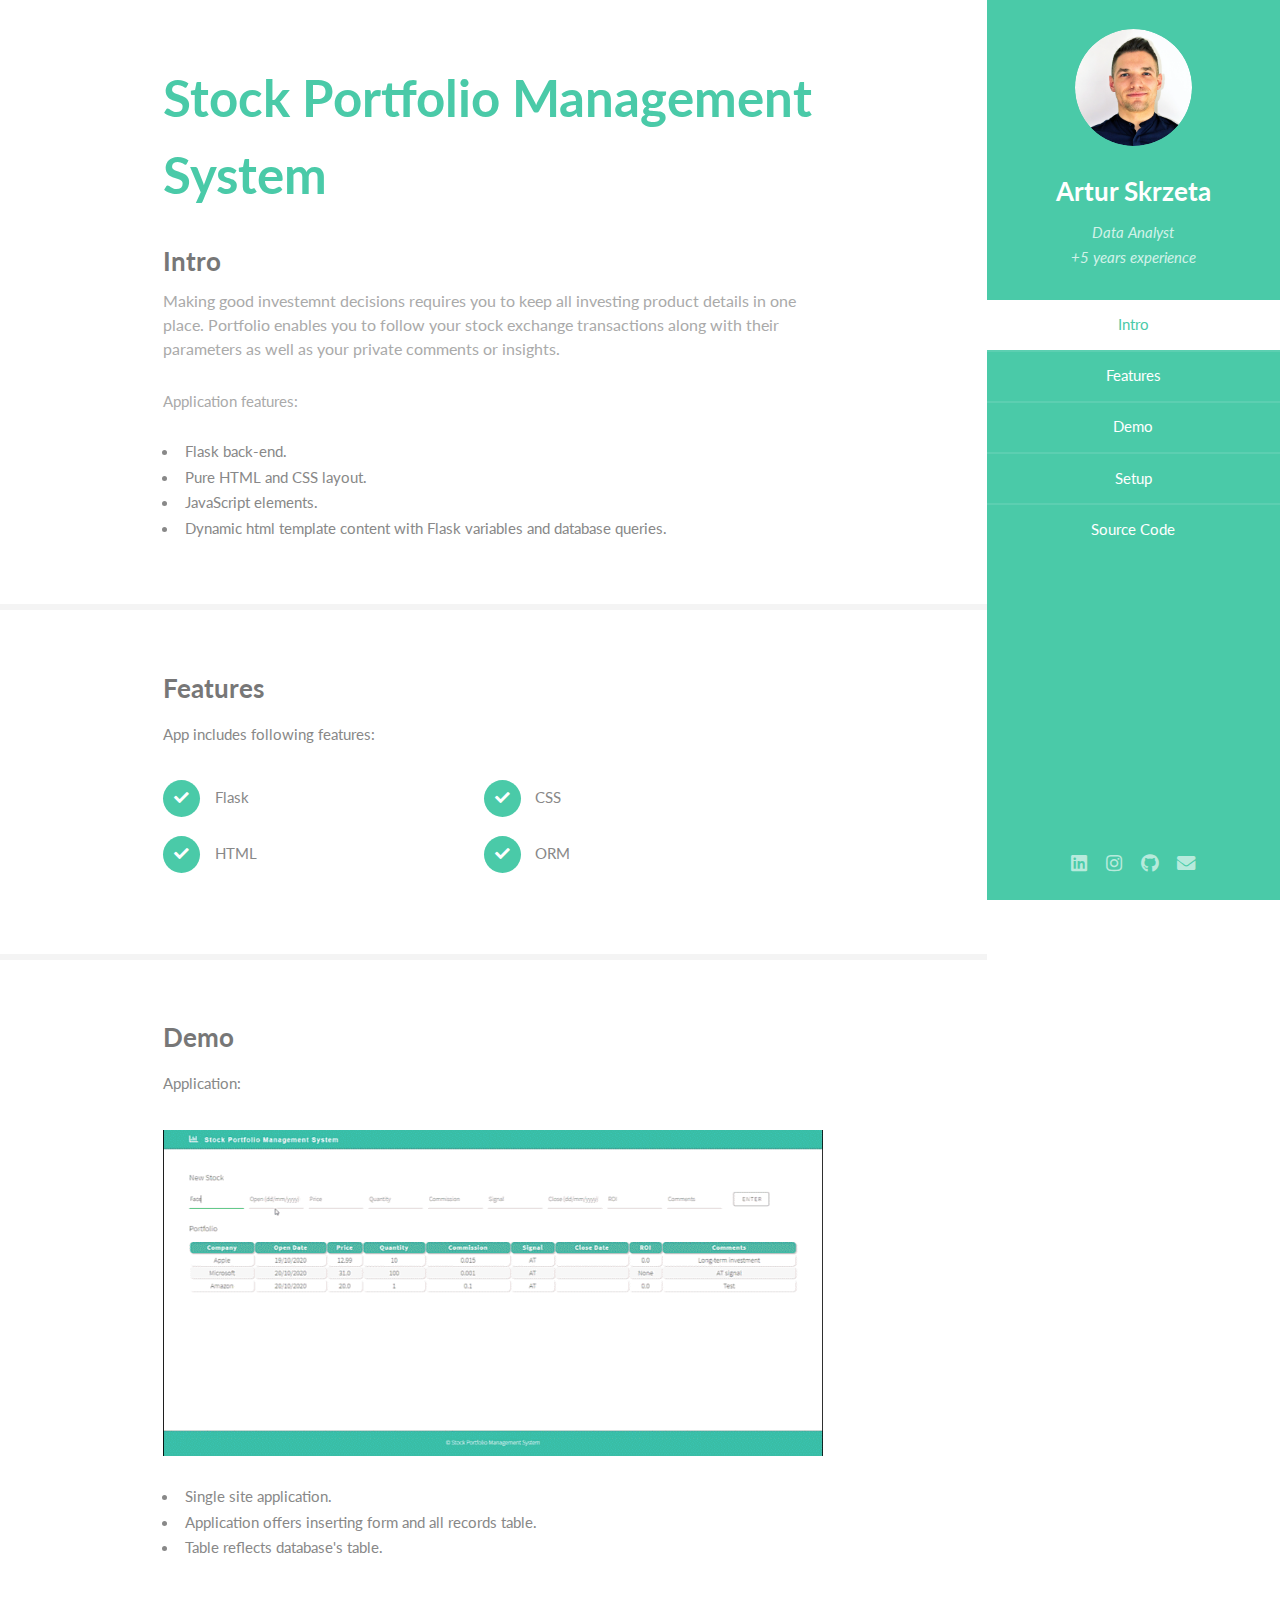
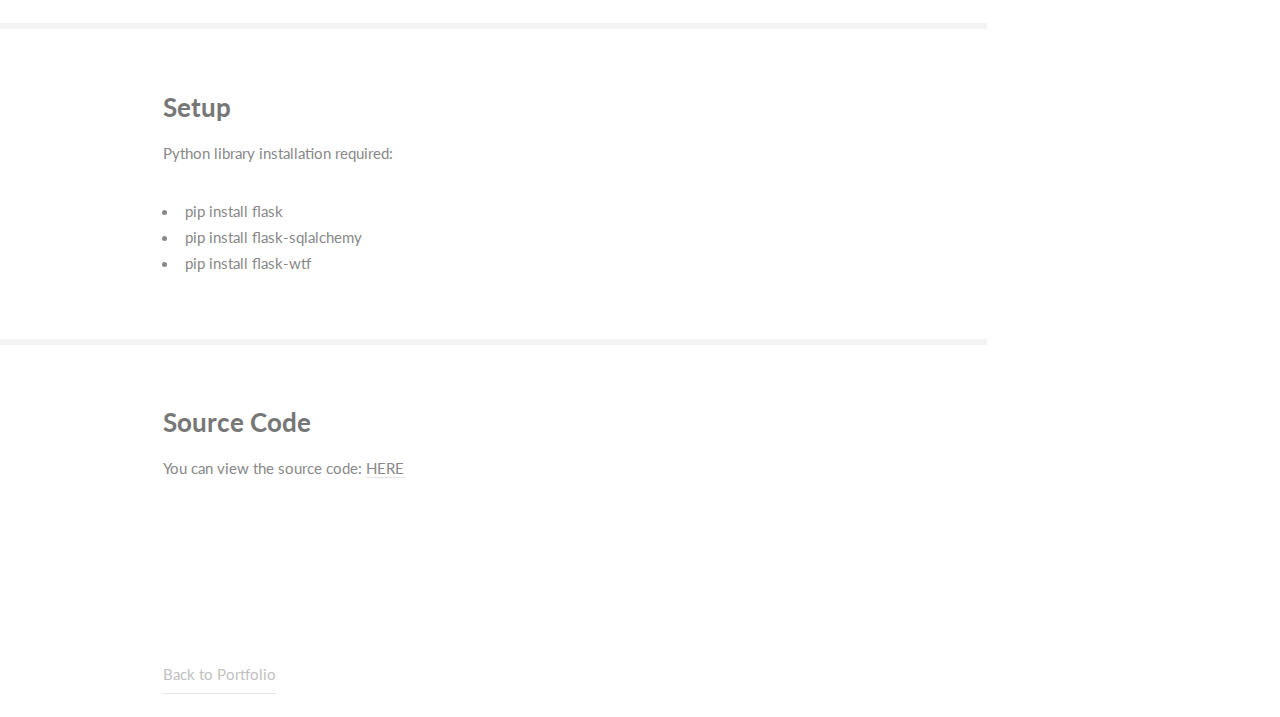
<file: index.html>
<!DOCTYPE HTML>

<html>
	<head>
		<title>Portfolio Artur Skrzeta</title>
		<meta charset="utf-8" />
		<meta name="viewport" content="width=device-width, initial-scale=1, user-scalable=no" />
		<link rel="stylesheet" href="assets/css/main.css" />
	</head>
	<body class="is-preload">

		<!-- Header -->
			<section id="header">
				<header>
					<span class="image avatar"><a href="https://arturskrzeta.github.io/"><img src="images/avatar.png" alt="" style="margin-bottom:0px;"/></a></span>
					<h1 id="logo"><a href="https://arturskrzeta.github.io/">Artur Skrzeta</a></h1>
					<p>Data Analyst<br />
					+5 years experience</p>
				</header>
				<nav id="nav">
					<ul>
						<li><a href="#one" class="active">Intro</a></li>
						<li><a href="#two">Features</a></li>
						<li><a href="#three">Demo</a></li>
						<li><a href="#four">Setup</a></li>
						<li><a href="#five">Source Code</a></li>
					</ul>
				</nav>
				<footer>
					<ul class="icons">
						<li><a href="https://www.linkedin.com/in/artur-skrz%C4%99ta-010b23187/" class="icon brands fa-linkedin"><span class="label">LinkedIn</span></a></li>
						<li><a href="https://www.instagram.com/arturskrrr/" class="icon brands fa-instagram"><span class="label">Instagram</span></a></li>
						<li><a href="https://github.com/ArturSkrzeta" class="icon brands fa-github"><span class="label">Github</span></a></li>
						<li><a href="mailto: arturskrzeta@gmail.com" class="icon solid fa-envelope"><span class="label">Email</span></a></li
					</ul>
				</footer>
			</section>

		<!-- Wrapper -->
			<div id="wrapper">

				<!-- Main -->
					<div id="main">

						<!-- One -->
							<section id="one">
								<div class="container">
									<header class="major">
										<h2>Stock Portfolio Management System</h2>
										<h3>Intro</h3>
										<p>Making good investemnt decisions requires you to keep all investing product details in one place.
											Portfolio enables you to follow your stock exchange transactions along with their parameters as well as your private comments or insights.</p>
										<p>Application features:</p>
										<ul>
											<li>Flask back-end.</li>
											<li>Pure HTML and CSS layout.</li>
											<li>JavaScript elements.</li>
											<li>Dynamic html template content with Flask variables and database queries.</li>
										<ul>
									</header>
								</div>
							</section>

						<!-- Two -->
							<section id="two">
								<div class="container">
									<h3>Features</h3>
									<p>App includes following features:</p>
									<ul class="feature-icons">
										<li class="icon solid fa-check">Flask</li>
										<li class="icon solid fa-check">CSS</li>
										<li class="icon solid fa-check">HTML</li>
										<li class="icon solid fa-check">ORM</li>
									</ul>
								</div>
							</section>

						<!-- Three -->
							<section id="three">
								<div class="container">
									<h3>Demo</h3>
									<p>Application:</p>
									<img src="images/stock.gif" width="780">
									<ul>
										<li>Single site application.</li>
										<li>Application offers inserting form and all records table.</li>
										<li>Table reflects database's table.</li>
									</ul>
								</div>
							</section>

						<!-- Four -->
							<section id="four">
								<div class="container">
									<h3>Setup</h3>
									<p>Python library installation required:</p>
									<ul>
										<li>pip install flask</li>
										<li>pip install flask-sqlalchemy</li>
										<li>pip install flask-wtf</li>
									</ul>
								</div>
							</section>

						<!-- Five -->
							<section id="five">
								<div class="container">
									<h3>Source Code</h3>
									<p>You can view the source code: <a href="https://github.com/ArturSkrzeta/Stock-Portfolio-Management-System-with-Flask/tree/main/project">HERE</a></p>
									<p>&nbsp</p>
								</div>
							</section>

					</div>

				<!-- Footer -->
					<section id="footer">
						<div class="container">
							<a href="https://arturskrzeta.github.io/" style="padding-bottom:10px;">Back to Portfolio</a>
						</div>
					</section>

			</div>

		<!-- Scripts -->
			<script src="assets/js/jquery.min.js"></script>
			<script src="assets/js/jquery.scrollex.min.js"></script>
			<script src="assets/js/jquery.scrolly.min.js"></script>
			<script src="assets/js/browser.min.js"></script>
			<script src="assets/js/breakpoints.min.js"></script>
			<script src="assets/js/util.js"></script>
			<script src="assets/js/main.js"></script>

	</body>
</html>
</file>
<file: assets/css/main.css>
@import url("fontawesome-all.min.css");
@import url("https://fonts.googleapis.com/css?family=Lato:400,400italic,700,700italic|Source+Code+Pro:400");

/*
	Read Only by HTML5 UP
	html5up.net | @ajlkn
	Free for personal and commercial use under the CCA 3.0 license (html5up.net/license)
*/

html, body, div, span, applet, object,
iframe, h1, h2, h3, h4, h5, h6, p, blockquote,
pre, a, abbr, acronym, address, big, cite,
code, del, dfn, em, img, ins, kbd, q, s, samp,
small, strike, strong, sub, sup, tt, var, b,
u, i, center, dl, dt, dd, ol, ul, li, fieldset,
form, label, legend, table, caption, tbody,
tfoot, thead, tr, th, td, article, aside,
canvas, details, embed, figure, figcaption,
footer, header, hgroup, menu, nav, output, ruby,
section, summary, time, mark, audio, video {
	margin: 0;
	padding: 0;
	border: 0;
	font-size: 100%;
	font: inherit;
	vertical-align: baseline;}

article, aside, details, figcaption, figure,
footer, header, hgroup, menu, nav, section {
	display: block;}

body {
	line-height: 1;
}

ol, ul {
	list-style: none;
}

blockquote, q {
	quotes: none;
}

	blockquote:before, blockquote:after, q:before, q:after {
		content: '';
		content: none;
	}

table {
	border-collapse: collapse;
	border-spacing: 0;
}

body {
	-webkit-text-size-adjust: none;
}

mark {
	background-color: transparent;
	color: inherit;
}

input::-moz-focus-inner {
	border: 0;
	padding: 0;
}

input, select, textarea {
	-moz-appearance: none;
	-webkit-appearance: none;
	-ms-appearance: none;
	appearance: none;
}

img {
	margin-bottom:20px;
	max-width: 100%;
}

/* Basic */

	html {
		box-sizing: border-box;
	}

	*, *:before, *:after {
		box-sizing: inherit;
	}

	body {
		background: #fff;
	}

		body.is-preload *, body.is-preload *:before, body.is-preload *:after {
			-moz-animation: none !important;
			-webkit-animation: none !important;
			-ms-animation: none !important;
			animation: none !important;
			-moz-transition: none !important;
			-webkit-transition: none !important;
			-ms-transition: none !important;
			transition: none !important;
		}

	body, input, select, textarea {
		color: #888;
		font-family: "Lato", sans-serif;
		font-size: 16pt;
		font-weight: 400;
		line-height: 1.75em;
	}

	a {
		-moz-transition: color 0.2s ease-in-out, border-color 0.2s ease-in-out;
		-webkit-transition: color 0.2s ease-in-out, border-color 0.2s ease-in-out;
		-ms-transition: color 0.2s ease-in-out, border-color 0.2s ease-in-out;
		transition: color 0.2s ease-in-out, border-color 0.2s ease-in-out;
		border-bottom: solid 1px #e4e4e4;
		color: inherit;
		text-decoration: none;
	}

		a:hover {
			border-bottom-color: transparent;
			color: #4acaa8 !important;
		}

	strong, b {
		color: #777;
		font-weight: 700;
	}

	em, i {
		font-style: italic;
	}

	p {
		margin: 0 0 2.25em 0;
	}

	h1, h2, h3, h4, h5, h6 {
		color: #777;
		font-weight: 700;
		line-height: 1em;
		margin: 0 0 0.5625em 0;
	}

		h1 a, h2 a, h3 a, h4 a, h5 a, h6 a {
			border: 0;
			color: inherit;
			text-decoration: none;
		}

	h2 {
		font-size: 2em;
		line-height: 1.5em;
	}

	h3 {
		font-size: 1.75em;
		line-height: 1.5em;
	}

	h4 {
		font-size: 1.25em;
		line-height: 1.5em;
	}

	h5 {
		font-size: 0.9em;
		line-height: 1.5em;
	}

	h6 {
		font-size: 0.7em;
		line-height: 1.5em;
	}

	sub {
		font-size: 0.8em;
		position: relative;
		top: 0.5em;
	}

	sup {
		font-size: 0.8em;
		position: relative;
		top: -0.5em;
	}

	hr {
		border: 0;
		border-bottom: solid 2px #f4f4f4;
		margin: 2.25em 0;
	}

		hr.major {
			margin: 3.375em 0;
		}

	blockquote {
		border-left: solid 8px #e4e4e4;
		font-style: italic;
		margin: 0 0 2.25em 0;
		padding: 0.5em 0 0.5em 2em;
	}

	code {
		background: #628388;
		border-radius: 5px;
		color: #fff;
		font-family: "Source Code Pro", monospace;
		font-size: 0.9em;
		margin: 0 0.25em;
		padding: 0.25em 0.65em;
	}

	pre {
		font-family: "Source Code Pro", monospace;
		font-size: 0.7em;
		line-height: 1.6em;
		color: white;
		margin: 1em 0 0.5em 0;
		padding: 0.5em 0 0.5em 1em;
		background: #223639;
		border-radius: 5px;
	}

		pre code {
			-webkit-overflow-scrolling: touch;
			display: inline-block;
			overflow-x: auto;
			border-radius: 0;
			line-height: 0.5em;
		}

	.align-left {
		text-align: left;
	}

	.align-center {
		text-align: center;
	}

	.align-right {
		text-align: right;
	}

/* Row */

	.row {
		display: flex;
		flex-wrap: wrap;
		box-sizing: border-box;
		align-items: stretch;
	}

		.row > * {
			box-sizing: border-box;
		}

		.row.gtr-uniform > * > :last-child {
			margin-bottom: 0;
		}

		.row.aln-left {
			justify-content: flex-start;
		}

		.row.aln-center {
			justify-content: center;
		}

		.row.aln-right {
			justify-content: flex-end;
		}

		.row.aln-top {
			align-items: flex-start;
		}

		.row.aln-middle {
			align-items: center;
		}

		.row.aln-bottom {
			align-items: flex-end;
		}

		.row > .imp {
			order: -1;
		}

		.row > .col-1 {
			width: 8.33333%;
		}

		.row > .off-1 {
			margin-left: 8.33333%;
		}

		.row > .col-2 {
			width: 16.66667%;
		}

		.row > .off-2 {
			margin-left: 16.66667%;
		}

		.row > .col-3 {
			width: 25%;
		}

		.row > .off-3 {
			margin-left: 25%;
		}

		.row > .col-4 {
			width: 33.33333%;
		}

		.row > .off-4 {
			margin-left: 33.33333%;
		}

		.row > .col-5 {
			width: 41.66667%;
		}

		.row > .off-5 {
			margin-left: 41.66667%;
		}

		.row > .col-6 {
			width: 50%;
		}

		.row > .off-6 {
			margin-left: 50%;
		}

		.row > .col-7 {
			width: 58.33333%;
		}

		.row > .off-7 {
			margin-left: 58.33333%;
		}

		.row > .col-8 {
			width: 66.66667%;
		}

		.row > .off-8 {
			margin-left: 66.66667%;
		}

		.row > .col-9 {
			width: 75%;
		}

		.row > .off-9 {
			margin-left: 75%;
		}

		.row > .col-10 {
			width: 83.33333%;
		}

		.row > .off-10 {
			margin-left: 83.33333%;
		}

		.row > .col-11 {
			width: 91.66667%;
		}

		.row > .off-11 {
			margin-left: 91.66667%;
		}

		.row > .col-12 {
			width: 100%;
		}

		.row > .off-12 {
			margin-left: 100%;
		}

		.row.gtr-0 {
			margin-top: 0;
			margin-left: 0em;
		}

			.row.gtr-0 > * {
				padding: 0 0 0 0em;
			}

			.row.gtr-0.gtr-uniform {
				margin-top: 0em;
			}

				.row.gtr-0.gtr-uniform > * {
					padding-top: 0em;
				}

		.row.gtr-25 {
			margin-top: 0;
			margin-left: -0.5em;
		}

			.row.gtr-25 > * {
				padding: 0 0 0 0.5em;
			}

			.row.gtr-25.gtr-uniform {
				margin-top: -0.5em;
			}

				.row.gtr-25.gtr-uniform > * {
					padding-top: 0.5em;
				}

		.row.gtr-50 {
			margin-top: 0;
			margin-left: -1em;
		}

			.row.gtr-50 > * {
				padding: 0 0 0 1em;
			}

			.row.gtr-50.gtr-uniform {
				margin-top: -1em;
			}

				.row.gtr-50.gtr-uniform > * {
					padding-top: 1em;
				}

		.row {
			margin-top: 0;
			margin-left: -2em;
		}

			.row > * {
				padding: 0 0 0 2em;
			}

			.row.gtr-uniform {
				margin-top: -2em;
			}

				.row.gtr-uniform > * {
					padding-top: 2em;
				}

		.row.gtr-150 {
			margin-top: 0;
			margin-left: -3em;
		}

			.row.gtr-150 > * {
				padding: 0 0 0 3em;
			}

			.row.gtr-150.gtr-uniform {
				margin-top: -3em;
			}

				.row.gtr-150.gtr-uniform > * {
					padding-top: 3em;
				}

		.row.gtr-200 {
			margin-top: 0;
			margin-left: -4em;
		}

			.row.gtr-200 > * {
				padding: 0 0 0 4em;
			}

			.row.gtr-200.gtr-uniform {
				margin-top: -4em;
			}

				.row.gtr-200.gtr-uniform > * {
					padding-top: 4em;
				}

		@media screen and (max-width: 1680px) {

			.row {
				display: flex;
				flex-wrap: wrap;
				box-sizing: border-box;
				align-items: stretch;
			}

				.row > * {
					box-sizing: border-box;
				}

				.row.gtr-uniform > * > :last-child {
					margin-bottom: 0;
				}

				.row.aln-left {
					justify-content: flex-start;
				}

				.row.aln-center {
					justify-content: center;
				}

				.row.aln-right {
					justify-content: flex-end;
				}

				.row.aln-top {
					align-items: flex-start;
				}

				.row.aln-middle {
					align-items: center;
				}

				.row.aln-bottom {
					align-items: flex-end;
				}

				.row > .imp-xlarge {
					order: -1;
				}

				.row > .col-1-xlarge {
					width: 8.33333%;
				}

				.row > .off-1-xlarge {
					margin-left: 8.33333%;
				}

				.row > .col-2-xlarge {
					width: 16.66667%;
				}

				.row > .off-2-xlarge {
					margin-left: 16.66667%;
				}

				.row > .col-3-xlarge {
					width: 25%;
				}

				.row > .off-3-xlarge {
					margin-left: 25%;
				}

				.row > .col-4-xlarge {
					width: 33.33333%;
				}

				.row > .off-4-xlarge {
					margin-left: 33.33333%;
				}

				.row > .col-5-xlarge {
					width: 41.66667%;
				}

				.row > .off-5-xlarge {
					margin-left: 41.66667%;
				}

				.row > .col-6-xlarge {
					width: 50%;
				}

				.row > .off-6-xlarge {
					margin-left: 50%;
				}

				.row > .col-7-xlarge {
					width: 58.33333%;
				}

				.row > .off-7-xlarge {
					margin-left: 58.33333%;
				}

				.row > .col-8-xlarge {
					width: 66.66667%;
				}

				.row > .off-8-xlarge {
					margin-left: 66.66667%;
				}

				.row > .col-9-xlarge {
					width: 75%;
				}

				.row > .off-9-xlarge {
					margin-left: 75%;
				}

				.row > .col-10-xlarge {
					width: 83.33333%;
				}

				.row > .off-10-xlarge {
					margin-left: 83.33333%;
				}

				.row > .col-11-xlarge {
					width: 91.66667%;
				}

				.row > .off-11-xlarge {
					margin-left: 91.66667%;
				}

				.row > .col-12-xlarge {
					width: 100%;
				}

				.row > .off-12-xlarge {
					margin-left: 100%;
				}

				.row.gtr-0 {
					margin-top: 0;
					margin-left: 0em;
				}

					.row.gtr-0 > * {
						padding: 0 0 0 0em;
					}

					.row.gtr-0.gtr-uniform {
						margin-top: 0em;
					}

						.row.gtr-0.gtr-uniform > * {
							padding-top: 0em;
						}

				.row.gtr-25 {
					margin-top: 0;
					margin-left: -0.5em;
				}

					.row.gtr-25 > * {
						padding: 0 0 0 0.5em;
					}

					.row.gtr-25.gtr-uniform {
						margin-top: -0.5em;
					}

						.row.gtr-25.gtr-uniform > * {
							padding-top: 0.5em;
						}

				.row.gtr-50 {
					margin-top: 0;
					margin-left: -1em;
				}

					.row.gtr-50 > * {
						padding: 0 0 0 1em;
					}

					.row.gtr-50.gtr-uniform {
						margin-top: -1em;
					}

						.row.gtr-50.gtr-uniform > * {
							padding-top: 1em;
						}

				.row {
					margin-top: 0;
					margin-left: -2em;
				}

					.row > * {
						padding: 0 0 0 2em;
					}

					.row.gtr-uniform {
						margin-top: -2em;
					}

						.row.gtr-uniform > * {
							padding-top: 2em;
						}

				.row.gtr-150 {
					margin-top: 0;
					margin-left: -3em;
				}

					.row.gtr-150 > * {
						padding: 0 0 0 3em;
					}

					.row.gtr-150.gtr-uniform {
						margin-top: -3em;
					}

						.row.gtr-150.gtr-uniform > * {
							padding-top: 3em;
						}

				.row.gtr-200 {
					margin-top: 0;
					margin-left: -4em;
				}

					.row.gtr-200 > * {
						padding: 0 0 0 4em;
					}

					.row.gtr-200.gtr-uniform {
						margin-top: -4em;
					}

						.row.gtr-200.gtr-uniform > * {
							padding-top: 4em;
						}

		}

		@media screen and (max-width: 1280px) {

			.row {
				display: flex;
				flex-wrap: wrap;
				box-sizing: border-box;
				align-items: stretch;
			}

				.row > * {
					box-sizing: border-box;
				}

				.row.gtr-uniform > * > :last-child {
					margin-bottom: 0;
				}

				.row.aln-left {
					justify-content: flex-start;
				}

				.row.aln-center {
					justify-content: center;
				}

				.row.aln-right {
					justify-content: flex-end;
				}

				.row.aln-top {
					align-items: flex-start;
				}

				.row.aln-middle {
					align-items: center;
				}

				.row.aln-bottom {
					align-items: flex-end;
				}

				.row > .imp-large {
					order: -1;
				}

				.row > .col-1-large {
					width: 8.33333%;
				}

				.row > .off-1-large {
					margin-left: 8.33333%;
				}

				.row > .col-2-large {
					width: 16.66667%;
				}

				.row > .off-2-large {
					margin-left: 16.66667%;
				}

				.row > .col-3-large {
					width: 25%;
				}

				.row > .off-3-large {
					margin-left: 25%;
				}

				.row > .col-4-large {
					width: 33.33333%;
				}

				.row > .off-4-large {
					margin-left: 33.33333%;
				}

				.row > .col-5-large {
					width: 41.66667%;
				}

				.row > .off-5-large {
					margin-left: 41.66667%;
				}

				.row > .col-6-large {
					width: 50%;
				}

				.row > .off-6-large {
					margin-left: 50%;
				}

				.row > .col-7-large {
					width: 58.33333%;
				}

				.row > .off-7-large {
					margin-left: 58.33333%;
				}

				.row > .col-8-large {
					width: 66.66667%;
				}

				.row > .off-8-large {
					margin-left: 66.66667%;
				}

				.row > .col-9-large {
					width: 75%;
				}

				.row > .off-9-large {
					margin-left: 75%;
				}

				.row > .col-10-large {
					width: 83.33333%;
				}

				.row > .off-10-large {
					margin-left: 83.33333%;
				}

				.row > .col-11-large {
					width: 91.66667%;
				}

				.row > .off-11-large {
					margin-left: 91.66667%;
				}

				.row > .col-12-large {
					width: 100%;
				}

				.row > .off-12-large {
					margin-left: 100%;
				}

				.row.gtr-0 {
					margin-top: 0;
					margin-left: 0em;
				}

					.row.gtr-0 > * {
						padding: 0 0 0 0em;
					}

					.row.gtr-0.gtr-uniform {
						margin-top: 0em;
					}

						.row.gtr-0.gtr-uniform > * {
							padding-top: 0em;
						}

				.row.gtr-25 {
					margin-top: 0;
					margin-left: -0.375em;
				}

					.row.gtr-25 > * {
						padding: 0 0 0 0.375em;
					}

					.row.gtr-25.gtr-uniform {
						margin-top: -0.375em;
					}

						.row.gtr-25.gtr-uniform > * {
							padding-top: 0.375em;
						}

				.row.gtr-50 {
					margin-top: 0;
					margin-left: -0.75em;
				}

					.row.gtr-50 > * {
						padding: 0 0 0 0.75em;
					}

					.row.gtr-50.gtr-uniform {
						margin-top: -0.75em;
					}

						.row.gtr-50.gtr-uniform > * {
							padding-top: 0.75em;
						}

				.row {
					margin-top: 0;
					margin-left: -1.5em;
				}

					.row > * {
						padding: 0 0 0 1.5em;
					}

					.row.gtr-uniform {
						margin-top: -1.5em;
					}

						.row.gtr-uniform > * {
							padding-top: 1.5em;
						}

				.row.gtr-150 {
					margin-top: 0;
					margin-left: -2.25em;
				}

					.row.gtr-150 > * {
						padding: 0 0 0 2.25em;
					}

					.row.gtr-150.gtr-uniform {
						margin-top: -2.25em;
					}

						.row.gtr-150.gtr-uniform > * {
							padding-top: 2.25em;
						}

				.row.gtr-200 {
					margin-top: 0;
					margin-left: -3em;
				}

					.row.gtr-200 > * {
						padding: 0 0 0 3em;
					}

					.row.gtr-200.gtr-uniform {
						margin-top: -3em;
					}

						.row.gtr-200.gtr-uniform > * {
							padding-top: 3em;
						}

		}

		@media screen and (max-width: 1024px) {

			.row {
				display: flex;
				flex-wrap: wrap;
				box-sizing: border-box;
				align-items: stretch;
			}

				.row > * {
					box-sizing: border-box;
				}

				.row.gtr-uniform > * > :last-child {
					margin-bottom: 0;
				}

				.row.aln-left {
					justify-content: flex-start;
				}

				.row.aln-center {
					justify-content: center;
				}

				.row.aln-right {
					justify-content: flex-end;
				}

				.row.aln-top {
					align-items: flex-start;
				}

				.row.aln-middle {
					align-items: center;
				}

				.row.aln-bottom {
					align-items: flex-end;
				}

				.row > .imp-medium {
					order: -1;
				}

				.row > .col-1-medium {
					width: 8.33333%;
				}

				.row > .off-1-medium {
					margin-left: 8.33333%;
				}

				.row > .col-2-medium {
					width: 16.66667%;
				}

				.row > .off-2-medium {
					margin-left: 16.66667%;
				}

				.row > .col-3-medium {
					width: 25%;
				}

				.row > .off-3-medium {
					margin-left: 25%;
				}

				.row > .col-4-medium {
					width: 33.33333%;
				}

				.row > .off-4-medium {
					margin-left: 33.33333%;
				}

				.row > .col-5-medium {
					width: 41.66667%;
				}

				.row > .off-5-medium {
					margin-left: 41.66667%;
				}

				.row > .col-6-medium {
					width: 50%;
				}

				.row > .off-6-medium {
					margin-left: 50%;
				}

				.row > .col-7-medium {
					width: 58.33333%;
				}

				.row > .off-7-medium {
					margin-left: 58.33333%;
				}

				.row > .col-8-medium {
					width: 66.66667%;
				}

				.row > .off-8-medium {
					margin-left: 66.66667%;
				}

				.row > .col-9-medium {
					width: 75%;
				}

				.row > .off-9-medium {
					margin-left: 75%;
				}

				.row > .col-10-medium {
					width: 83.33333%;
				}

				.row > .off-10-medium {
					margin-left: 83.33333%;
				}

				.row > .col-11-medium {
					width: 91.66667%;
				}

				.row > .off-11-medium {
					margin-left: 91.66667%;
				}

				.row > .col-12-medium {
					width: 100%;
				}

				.row > .off-12-medium {
					margin-left: 100%;
				}

				.row.gtr-0 {
					margin-top: 0;
					margin-left: 0em;
				}

					.row.gtr-0 > * {
						padding: 0 0 0 0em;
					}

					.row.gtr-0.gtr-uniform {
						margin-top: 0em;
					}

						.row.gtr-0.gtr-uniform > * {
							padding-top: 0em;
						}

				.row.gtr-25 {
					margin-top: 0;
					margin-left: -0.375em;
				}

					.row.gtr-25 > * {
						padding: 0 0 0 0.375em;
					}

					.row.gtr-25.gtr-uniform {
						margin-top: -0.375em;
					}

						.row.gtr-25.gtr-uniform > * {
							padding-top: 0.375em;
						}

				.row.gtr-50 {
					margin-top: 0;
					margin-left: -0.75em;
				}

					.row.gtr-50 > * {
						padding: 0 0 0 0.75em;
					}

					.row.gtr-50.gtr-uniform {
						margin-top: -0.75em;
					}

						.row.gtr-50.gtr-uniform > * {
							padding-top: 0.75em;
						}

				.row {
					margin-top: 0;
					margin-left: -1.5em;
				}

					.row > * {
						padding: 0 0 0 1.5em;
					}

					.row.gtr-uniform {
						margin-top: -1.5em;
					}

						.row.gtr-uniform > * {
							padding-top: 1.5em;
						}

				.row.gtr-150 {
					margin-top: 0;
					margin-left: -2.25em;
				}

					.row.gtr-150 > * {
						padding: 0 0 0 2.25em;
					}

					.row.gtr-150.gtr-uniform {
						margin-top: -2.25em;
					}

						.row.gtr-150.gtr-uniform > * {
							padding-top: 2.25em;
						}

				.row.gtr-200 {
					margin-top: 0;
					margin-left: -3em;
				}

					.row.gtr-200 > * {
						padding: 0 0 0 3em;
					}

					.row.gtr-200.gtr-uniform {
						margin-top: -3em;
					}

						.row.gtr-200.gtr-uniform > * {
							padding-top: 3em;
						}

		}

		@media screen and (max-width: 736px) {

			.row {
				display: flex;
				flex-wrap: wrap;
				box-sizing: border-box;
				align-items: stretch;
			}

				.row > * {
					box-sizing: border-box;
				}

				.row.gtr-uniform > * > :last-child {
					margin-bottom: 0;
				}

				.row.aln-left {
					justify-content: flex-start;
				}

				.row.aln-center {
					justify-content: center;
				}

				.row.aln-right {
					justify-content: flex-end;
				}

				.row.aln-top {
					align-items: flex-start;
				}

				.row.aln-middle {
					align-items: center;
				}

				.row.aln-bottom {
					align-items: flex-end;
				}

				.row > .imp-small {
					order: -1;
				}

				.row > .col-1-small {
					width: 8.33333%;
				}

				.row > .off-1-small {
					margin-left: 8.33333%;
				}

				.row > .col-2-small {
					width: 16.66667%;
				}

				.row > .off-2-small {
					margin-left: 16.66667%;
				}

				.row > .col-3-small {
					width: 25%;
				}

				.row > .off-3-small {
					margin-left: 25%;
				}

				.row > .col-4-small {
					width: 33.33333%;
				}

				.row > .off-4-small {
					margin-left: 33.33333%;
				}

				.row > .col-5-small {
					width: 41.66667%;
				}

				.row > .off-5-small {
					margin-left: 41.66667%;
				}

				.row > .col-6-small {
					width: 50%;
				}

				.row > .off-6-small {
					margin-left: 50%;
				}

				.row > .col-7-small {
					width: 58.33333%;
				}

				.row > .off-7-small {
					margin-left: 58.33333%;
				}

				.row > .col-8-small {
					width: 66.66667%;
				}

				.row > .off-8-small {
					margin-left: 66.66667%;
				}

				.row > .col-9-small {
					width: 75%;
				}

				.row > .off-9-small {
					margin-left: 75%;
				}

				.row > .col-10-small {
					width: 83.33333%;
				}

				.row > .off-10-small {
					margin-left: 83.33333%;
				}

				.row > .col-11-small {
					width: 91.66667%;
				}

				.row > .off-11-small {
					margin-left: 91.66667%;
				}

				.row > .col-12-small {
					width: 100%;
				}

				.row > .off-12-small {
					margin-left: 100%;
				}

				.row.gtr-0 {
					margin-top: 0;
					margin-left: 0em;
				}

					.row.gtr-0 > * {
						padding: 0 0 0 0em;
					}

					.row.gtr-0.gtr-uniform {
						margin-top: 0em;
					}

						.row.gtr-0.gtr-uniform > * {
							padding-top: 0em;
						}

				.row.gtr-25 {
					margin-top: 0;
					margin-left: -0.3125em;
				}

					.row.gtr-25 > * {
						padding: 0 0 0 0.3125em;
					}

					.row.gtr-25.gtr-uniform {
						margin-top: -0.3125em;
					}

						.row.gtr-25.gtr-uniform > * {
							padding-top: 0.3125em;
						}

				.row.gtr-50 {
					margin-top: 0;
					margin-left: -0.625em;
				}

					.row.gtr-50 > * {
						padding: 0 0 0 0.625em;
					}

					.row.gtr-50.gtr-uniform {
						margin-top: -0.625em;
					}

						.row.gtr-50.gtr-uniform > * {
							padding-top: 0.625em;
						}

				.row {
					margin-top: 0;
					margin-left: -1.25em;
				}

					.row > * {
						padding: 0 0 0 1.25em;
					}

					.row.gtr-uniform {
						margin-top: -1.25em;
					}

						.row.gtr-uniform > * {
							padding-top: 1.25em;
						}

				.row.gtr-150 {
					margin-top: 0;
					margin-left: -1.875em;
				}

					.row.gtr-150 > * {
						padding: 0 0 0 1.875em;
					}

					.row.gtr-150.gtr-uniform {
						margin-top: -1.875em;
					}

						.row.gtr-150.gtr-uniform > * {
							padding-top: 1.875em;
						}

				.row.gtr-200 {
					margin-top: 0;
					margin-left: -2.5em;
				}

					.row.gtr-200 > * {
						padding: 0 0 0 2.5em;
					}

					.row.gtr-200.gtr-uniform {
						margin-top: -2.5em;
					}

						.row.gtr-200.gtr-uniform > * {
							padding-top: 2.5em;
						}

		}

		@media screen and (max-width: 480px) {

			.row {
				display: flex;
				flex-wrap: wrap;
				box-sizing: border-box;
				align-items: stretch;
			}

				.row > * {
					box-sizing: border-box;
				}

				.row.gtr-uniform > * > :last-child {
					margin-bottom: 0;
				}

				.row.aln-left {
					justify-content: flex-start;
				}

				.row.aln-center {
					justify-content: center;
				}

				.row.aln-right {
					justify-content: flex-end;
				}

				.row.aln-top {
					align-items: flex-start;
				}

				.row.aln-middle {
					align-items: center;
				}

				.row.aln-bottom {
					align-items: flex-end;
				}

				.row > .imp-xsmall {
					order: -1;
				}

				.row > .col-1-xsmall {
					width: 8.33333%;
				}

				.row > .off-1-xsmall {
					margin-left: 8.33333%;
				}

				.row > .col-2-xsmall {
					width: 16.66667%;
				}

				.row > .off-2-xsmall {
					margin-left: 16.66667%;
				}

				.row > .col-3-xsmall {
					width: 25%;
				}

				.row > .off-3-xsmall {
					margin-left: 25%;
				}

				.row > .col-4-xsmall {
					width: 33.33333%;
				}

				.row > .off-4-xsmall {
					margin-left: 33.33333%;
				}

				.row > .col-5-xsmall {
					width: 41.66667%;
				}

				.row > .off-5-xsmall {
					margin-left: 41.66667%;
				}

				.row > .col-6-xsmall {
					width: 50%;
				}

				.row > .off-6-xsmall {
					margin-left: 50%;
				}

				.row > .col-7-xsmall {
					width: 58.33333%;
				}

				.row > .off-7-xsmall {
					margin-left: 58.33333%;
				}

				.row > .col-8-xsmall {
					width: 66.66667%;
				}

				.row > .off-8-xsmall {
					margin-left: 66.66667%;
				}

				.row > .col-9-xsmall {
					width: 75%;
				}

				.row > .off-9-xsmall {
					margin-left: 75%;
				}

				.row > .col-10-xsmall {
					width: 83.33333%;
				}

				.row > .off-10-xsmall {
					margin-left: 83.33333%;
				}

				.row > .col-11-xsmall {
					width: 91.66667%;
				}

				.row > .off-11-xsmall {
					margin-left: 91.66667%;
				}

				.row > .col-12-xsmall {
					width: 100%;
				}

				.row > .off-12-xsmall {
					margin-left: 100%;
				}

				.row.gtr-0 {
					margin-top: 0;
					margin-left: 0em;
				}

					.row.gtr-0 > * {
						padding: 0 0 0 0em;
					}

					.row.gtr-0.gtr-uniform {
						margin-top: 0em;
					}

						.row.gtr-0.gtr-uniform > * {
							padding-top: 0em;
						}

				.row.gtr-25 {
					margin-top: 0;
					margin-left: -0.3125em;
				}

					.row.gtr-25 > * {
						padding: 0 0 0 0.3125em;
					}

					.row.gtr-25.gtr-uniform {
						margin-top: -0.3125em;
					}

						.row.gtr-25.gtr-uniform > * {
							padding-top: 0.3125em;
						}

				.row.gtr-50 {
					margin-top: 0;
					margin-left: -0.625em;
				}

					.row.gtr-50 > * {
						padding: 0 0 0 0.625em;
					}

					.row.gtr-50.gtr-uniform {
						margin-top: -0.625em;
					}

						.row.gtr-50.gtr-uniform > * {
							padding-top: 0.625em;
						}

				.row {
					margin-top: 0;
					margin-left: -1.25em;
				}

					.row > * {
						padding: 0 0 0 1.25em;
					}

					.row.gtr-uniform {
						margin-top: -1.25em;
					}

						.row.gtr-uniform > * {
							padding-top: 1.25em;
						}

				.row.gtr-150 {
					margin-top: 0;
					margin-left: -1.875em;
				}

					.row.gtr-150 > * {
						padding: 0 0 0 1.875em;
					}

					.row.gtr-150.gtr-uniform {
						margin-top: -1.875em;
					}

						.row.gtr-150.gtr-uniform > * {
							padding-top: 1.875em;
						}

				.row.gtr-200 {
					margin-top: 0;
					margin-left: -2.5em;
				}

					.row.gtr-200 > * {
						padding: 0 0 0 2.5em;
					}

					.row.gtr-200.gtr-uniform {
						margin-top: -2.5em;
					}

						.row.gtr-200.gtr-uniform > * {
							padding-top: 2.5em;
						}

		}

/* Container */

	.container {
		margin: 0 auto;
		max-width: calc(100% - 4.5em);
		width: 45em;
	}

		.container.xsmall {
			width: 11.25em;
		}

		.container.small {
			width: 22.5em;
		}

		.container.medium {
			width: 33.75em;
		}

		.container.large {
			width: 56.25em;
		}

		.container.xlarge {
			width: 67.5em;
		}

		.container.max {
			width: 100%;
		}

		@media screen and (max-width: 1024px) {

			.container {
				width: 100% !important;
			}

		}

		@media screen and (max-width: 480px) {

			.container {
				max-width: calc(100% - 3.375em);
			}

		}

/* Section/Article */

	section.special, article.special {
		text-align: center;
	}

	header p {
		color: #aaa;
		position: relative;
		margin: 0 0 1.6875em 0;
	}

	header h2 + p {
		font-size: 1.25em;
		margin-top: -0.5em;
		line-height: 1.5em;
	}

	header h3 + p {
		font-size: 1.1em;
		margin-top: -0.35em;
		line-height: 1.5em;
	}

	header h4 + p,
	header h5 + p,
	header h6 + p {
		font-size: 0.9em;
		margin-top: -0.25em;
		line-height: 1.5em;
	}

	header.major h2 {
		color: #4acaa8;
		font-size: 3.5em;
	}

		header.major h2 + p {
			color: #777;
			font-size: 1.75em;
			font-weight: 700;
			margin-top: -0.75em;
		}

/* Form */

	form {
		margin: 0 0 2.25em 0;
	}

	label {
		color: #777;
		display: block;
		font-size: 0.9em;
		font-weight: 700;
		margin: 0 0 1.125em 0;
	}

	input::-moz-focus-inner {
		border: 0;
		padding: 0;
	}

	input[type="text"],
	input[type="password"],
	input[type="email"],
	select,
	textarea {
		-moz-appearance: none;
		-webkit-appearance: none;
		-ms-appearance: none;
		appearance: none;
		border-radius: 5px;
		border: none;
		border: solid 2px #e4e4e4;
		color: inherit;
		display: block;
		outline: 0;
		padding: 0 1em;
		text-decoration: none;
		width: 100%;
	}

		input[type="text"]:invalid,
		input[type="password"]:invalid,
		input[type="email"]:invalid,
		select:invalid,
		textarea:invalid {
			box-shadow: none;
		}

		input[type="text"]:focus,
		input[type="password"]:focus,
		input[type="email"]:focus,
		select:focus,
		textarea:focus {
			border-color: #4acaa8;
		}

	select {
		background-image: url("data:image/svg+xml;charset=utf8,%3Csvg xmlns='http://www.w3.org/2000/svg' width='40' height='40' preserveAspectRatio='none' viewBox='0 0 40 40'%3E%3Cpath d='M9.4,12.3l10.4,10.4l10.4-10.4c0.2-0.2,0.5-0.4,0.9-0.4c0.3,0,0.6,0.1,0.9,0.4l3.3,3.3c0.2,0.2,0.4,0.5,0.4,0.9 c0,0.4-0.1,0.6-0.4,0.9L20.7,31.9c-0.2,0.2-0.5,0.4-0.9,0.4c-0.3,0-0.6-0.1-0.9-0.4L4.3,17.3c-0.2-0.2-0.4-0.5-0.4-0.9 c0-0.4,0.1-0.6,0.4-0.9l3.3-3.3c0.2-0.2,0.5-0.4,0.9-0.4S9.1,12.1,9.4,12.3z' fill='%23e4e4e4' /%3E%3C/svg%3E");
		background-size: 1.25em;
		background-repeat: no-repeat;
		background-position: calc(100% - 1em) center;
		height: 2.75em;
		padding-right: 2.75em;
		text-overflow: ellipsis;
	}

		select option {
			color: #777;
			background: #fff;
		}

		select:focus::-ms-value {
			background-color: transparent;
		}

		select::-ms-expand {
			display: none;
		}

	input[type="text"],
	input[type="password"],
	input[type="email"],
	select {
		height: 2.75em;
	}

	textarea {
		padding: 0.75em 1em;
	}

	input[type="checkbox"],
	input[type="radio"] {
		-moz-appearance: none;
		-webkit-appearance: none;
		-ms-appearance: none;
		appearance: none;
		display: block;
		float: left;
		margin-right: -2em;
		opacity: 0;
		width: 1em;
		z-index: -1;
	}

		input[type="checkbox"] + label,
		input[type="radio"] + label {
			text-decoration: none;
			color: #888;
			cursor: pointer;
			display: inline-block;
			font-size: 1em;
			font-weight: 400;
			padding-left: 2.4em;
			padding-right: 0.75em;
			position: relative;
		}

			input[type="checkbox"] + label:before,
			input[type="radio"] + label:before {
				-moz-osx-font-smoothing: grayscale;
				-webkit-font-smoothing: antialiased;
				display: inline-block;
				font-style: normal;
				font-variant: normal;
				text-rendering: auto;
				line-height: 1;
				text-transform: none !important;
				font-family: 'Font Awesome 5 Free';
				font-weight: 900;
			}

			input[type="checkbox"] + label:before,
			input[type="radio"] + label:before {
				background: #fafafa;
				border-radius: 5px;
				border: solid 2px #e4e4e4;
				content: '';
				display: inline-block;
				font-size: 0.8em;
				height: 2.0625em;
				left: 0;
				line-height: 2.0625em;
				position: absolute;
				text-align: center;
				top: 0;
				width: 2.0625em;
			}

		input[type="checkbox"]:checked + label:before,
		input[type="radio"]:checked + label:before {
			background: #989898;
			border-color: #989898;
			color: #ffffff;
			content: '\f00c';
		}

		input[type="checkbox"]:focus + label:before,
		input[type="radio"]:focus + label:before {
			border-color: #4acaa8;
		}

	input[type="checkbox"] + label:before {
		border-radius: 5px;
	}

	input[type="radio"] + label:before {
		border-radius: 100%;
	}

	::-webkit-input-placeholder {
		color: #aaa !important;
		font-style: italic;
		opacity: 1.0;
	}

	:-moz-placeholder {
		color: #aaa !important;
		font-style: italic;
		opacity: 1.0;
	}

	::-moz-placeholder {
		color: #aaa !important;
		font-style: italic;
		opacity: 1.0;
	}

	:-ms-input-placeholder {
		color: #aaa !important;
		font-style: italic;
		opacity: 1.0;
	}

/* Box */

	.box {
		border-radius: 5px;
		border: solid 2px #e4e4e4;
		margin-bottom: 2.25em;
		padding: 1.5em;
	}

		.box > :last-child,
		.box > :last-child > :last-child,
		.box > :last-child > :last-child > :last-child {
			margin-bottom: 0;
		}

		.box.alt {
			border: 0;
			border-radius: 0;
			padding: 0;
		}

/* Icon */

	.icon {
		text-decoration: none;
		border-bottom: none;
		position: relative;
	}

		.icon:before {
			-moz-osx-font-smoothing: grayscale;
			-webkit-font-smoothing: antialiased;
			display: inline-block;
			font-style: normal;
			font-variant: normal;
			text-rendering: auto;
			line-height: 1;
			text-transform: none !important;
			font-family: 'Font Awesome 5 Free';
			font-weight: 400;
		}

		.icon > .label {
			display: none;
		}

		.icon:before {
			line-height: inherit;
		}

		.icon.solid:before {
			font-weight: 900;
		}

		.icon.brands:before {
			font-family: 'Font Awesome 5 Brands';
		}

/* Image */

	.image {
		border-radius: 5px;
		border: 0;
		display: inline-block;
		position: relative;
	}

		.image[data-position] img {
			-moz-object-fit: cover;
			-webkit-object-fit: cover;
			-ms-object-fit: cover;
			object-fit: cover;
			display: block;
			position: absolute;
			top: 0;
			left: 0;
			width: 100%;
			height: 100%;
		}

		.image[data-position="top left"] img {
			-moz-object-position: top left;
			-webkit-object-position: top left;
			-ms-object-position: top left;
			object-position: top left;
		}

		.image[data-position="top"] img {
			-moz-object-position: top;
			-webkit-object-position: top;
			-ms-object-position: top;
			object-position: top;
		}

		.image[data-position="top right"] img {
			-moz-object-position: top right;
			-webkit-object-position: top right;
			-ms-object-position: top right;
			object-position: top right;
		}

		.image[data-position="right"] img {
			-moz-object-position: right;
			-webkit-object-position: right;
			-ms-object-position: right;
			object-position: right;
		}

		.image[data-position="bottom right"] img {
			-moz-object-position: bottom right;
			-webkit-object-position: bottom right;
			-ms-object-position: bottom right;
			object-position: bottom right;
		}

		.image[data-position="bottom"] img {
			-moz-object-position: bottom;
			-webkit-object-position: bottom;
			-ms-object-position: bottom;
			object-position: bottom;
		}

		.image[data-position="bottom left"] img {
			-moz-object-position: bottom left;
			-webkit-object-position: bottom left;
			-ms-object-position: bottom left;
			object-position: bottom left;
		}

		.image[data-position="left"] img {
			-moz-object-position: left;
			-webkit-object-position: left;
			-ms-object-position: left;
			object-position: left;
		}

		.image[data-position="center"] img {
			-moz-object-position: center;
			-webkit-object-position: center;
			-ms-object-position: center;
			object-position: center;
		}

		.image[data-position="25% 25%"] img {
			-moz-object-position: 25% 25%;
			-webkit-object-position: 25% 25%;
			-ms-object-position: 25% 25%;
			object-position: 25% 25%;
		}

		.image[data-position="75% 25%"] img {
			-moz-object-position: 75% 25%;
			-webkit-object-position: 75% 25%;
			-ms-object-position: 75% 25%;
			object-position: 75% 25%;
		}

		.image[data-position="75% 75%"] img {
			-moz-object-position: 75% 75%;
			-webkit-object-position: 75% 75%;
			-ms-object-position: 75% 75%;
			object-position: 75% 75%;
		}

		.image[data-position="25% 75%"] img {
			-moz-object-position: 25% 75%;
			-webkit-object-position: 25% 75%;
			-ms-object-position: 25% 75%;
			object-position: 25% 75%;
		}

		.image img {
			border-radius: 5px;
			display: block;
		}

		.image.left {
			float: left;
			margin: 0 2.5em 2em 0;
			top: 0.25em;
		}

		.image.right {
			float: right;
			margin: 0 0 2em 2.5em;
			top: 0.25em;
		}

		.image.fit {
			display: block;
			margin: 0 0 2.25em 0;
			width: 100%;
		}

			.image.fit img {
				display: block;
				width: 100%;
			}

		.image.avatar {
			border-radius: 100%;
			overflow: hidden;
		}

			.image.avatar img {
				border-radius: 100%;
				display: block;
				width: 100%;
			}

		.image.main {
			display: block;
			height: 20em;
			border-radius: 0;
		}

			.image.main img {
				border-radius: 0;
			}

/* List */

	ol {
		list-style: decimal;
		margin: 0 0 2.25em 0;
		padding-left: 1.25em;
	}

		ol li {
			padding-left: 0.25em;
		}

	ul {
		list-style: disc;
		margin: 0 0 2.25em 0;
		padding-left: 1em;
	}

		ul li {
			padding-left: 0.5em;
		}

		ul.alt {
			list-style: none;
			padding-left: 0;
		}

			ul.alt li {
				border-top: solid 2px #f4f4f4;
				padding: 0.5em 0;
			}

				ul.alt li:first-child {
					border-top: 0;
					padding-top: 0;
				}

	dl {
		margin: 0 0 2.25em 0;
	}

ul.features {
		padding: 0;
		font-size:14px;
		color: #4acaa8;
		margin: 0;
	}

ul.features li:first-child {
	  padding: 0;
	}

ul.features li {
	display: inline;
}

/* Actions */

	ul.actions {
		display: -moz-flex;
		display: -webkit-flex;
		display: -ms-flex;
		display: flex;
		cursor: default;
		list-style: none;
		margin-left: -1.125em;
		padding-left: 0;
	}

		ul.actions li {
			padding: 0 0 0 1.125em;
			vertical-align: middle;
		}

		ul.actions.special {
			-moz-justify-content: center;
			-webkit-justify-content: center;
			-ms-justify-content: center;
			justify-content: center;
			width: 100%;
			margin-left: 0;
		}

			ul.actions.special li:first-child {
				padding-left: 0;
			}

		ul.actions.stacked {
			-moz-flex-direction: column;
			-webkit-flex-direction: column;
			-ms-flex-direction: column;
			flex-direction: column;
			margin-left: 0;
		}

			ul.actions.stacked li {
				padding: 1.125em 0 0 0;
			}

				ul.actions.stacked li:first-child {
					padding-top: 0;
				}

		ul.actions.fit {
			width: calc(100% + 1.125em);
		}

			ul.actions.fit li {
				-moz-flex-grow: 1;
				-webkit-flex-grow: 1;
				-ms-flex-grow: 1;
				flex-grow: 1;
				-moz-flex-shrink: 1;
				-webkit-flex-shrink: 1;
				-ms-flex-shrink: 1;
				flex-shrink: 1;
				width: 100%;
			}

				ul.actions.fit li > * {
					width: 100%;
				}

			ul.actions.fit.stacked {
				width: 100%;
			}

		@media screen and (max-width: 480px) {

			ul.actions:not(.fixed) {
				-moz-flex-direction: column;
				-webkit-flex-direction: column;
				-ms-flex-direction: column;
				flex-direction: column;
				margin-left: 0;
				width: 100% !important;
			}

				ul.actions:not(.fixed) li {
					-moz-flex-grow: 1;
					-webkit-flex-grow: 1;
					-ms-flex-grow: 1;
					flex-grow: 1;
					-moz-flex-shrink: 1;
					-webkit-flex-shrink: 1;
					-ms-flex-shrink: 1;
					flex-shrink: 1;
					padding: 1.125em 0 0 0;
					text-align: center;
					width: 100%;
				}

					ul.actions:not(.fixed) li > * {
						width: 100%;
					}

					ul.actions:not(.fixed) li:first-child {
						padding-top: 0;
					}

					ul.actions:not(.fixed) li input[type="submit"],
					ul.actions:not(.fixed) li input[type="reset"],
					ul.actions:not(.fixed) li input[type="button"],
					ul.actions:not(.fixed) li button,
					ul.actions:not(.fixed) li .button {
						width: 100%;
					}

						ul.actions:not(.fixed) li input[type="submit"].icon:before,
						ul.actions:not(.fixed) li input[type="reset"].icon:before,
						ul.actions:not(.fixed) li input[type="button"].icon:before,
						ul.actions:not(.fixed) li button.icon:before,
						ul.actions:not(.fixed) li .button.icon:before {
							margin-left: -0.5rem;
						}

		}

/* Feature Icons */

	ul.feature-icons {
		list-style: none;
		padding-left: 0;
	}

		ul.feature-icons li {
			text-decoration: none;
			display: inline-block;
			margin: 0 0 1.6875em 0;
			padding: 0.35em 0 0 3.5em;
			position: relative;
			vertical-align: top;
			width: 48%;
		}

			ul.feature-icons li:before {
				-moz-osx-font-smoothing: grayscale;
				-webkit-font-smoothing: antialiased;
				display: inline-block;
				font-style: normal;
				font-variant: normal;
				text-rendering: auto;
				line-height: 1;
				text-transform: none !important;
				font-family: 'Font Awesome 5 Free';
				font-weight: 400;
			}

			ul.feature-icons li:before {
				background: #4acaa8;
				border-radius: 100%;
				color: #ffffff;
				display: block;
				height: 2.5em;
				left: 0;
				line-height: 2.5em;
				position: absolute;
				text-align: center;
				top: 0;
				width: 2.5em;
			}

/* Icons */

	ul.icons {
		cursor: default;
		list-style: none;
		padding-left: 0;
	}

		ul.icons li {
			display: inline-block;
			padding: 0 1em 0 0;
		}

			ul.icons li:last-child {
				padding-right: 0 !important;
			}

			ul.icons li .icon:before {
				font-size: 1.25em;
			}


			ul.project_icons {
				list-style: none;
			}

			ul.project_icons li {
				display: inline-block;
				padding: 0 1em 0 0;
			}

			ul.project_icons li .icon:before {
				font-size: 2em;
			}

/* Table */

	.table-wrapper {
		-webkit-overflow-scrolling: touch;
		overflow-x: auto;
	}

	table {
		margin: 0 0 2.25em 0;
		width: 100%;
	}

td {
  width: 25% ;
}
		table tbody tr {
			border: solid 2px #f4f4f4;
			border-left: 0;
			border-right: 0;
		}

			table tbody tr:nth-child(2n + 1) {
				background-color: #fafafa;
			}

		table td {
			padding: 0.75em 0.75em;
		}

		table th {
			color: #777;
			font-size: 0.9em;
			font-weight: 700;
			padding: 0 0.75em 0.75em 0.75em;
			text-align: left;
		}

		table thead {
			border-bottom: solid 4px #e4e4e4;
		}

		table tfoot {
			border-top: solid 4px #e4e4e4;
		}

		table.alt {
			border-collapse: separate;
		}

			table.alt tbody tr td {
				border: solid 2px #e4e4e4;
				border-left-width: 0;
				border-top-width: 0;
			}

				table.alt tbody tr td:first-child {
					border-left-width: 2px;
				}

			table.alt tbody tr:first-child td {
				border-top-width: 2px;
			}

			table.alt thead {
				border-bottom: 0;
			}

			table.alt tfoot {
				border-top: 0;
			}

/* Button */

	input[type="submit"],
	input[type="reset"],
	input[type="button"],
	.button {
		-moz-appearance: none;
		-webkit-appearance: none;
		-ms-appearance: none;
		appearance: none;
		-moz-transition: background-color 0.2s ease-in-out, color 0.2s ease-in-out;
		-webkit-transition: background-color 0.2s ease-in-out, color 0.2s ease-in-out;
		-ms-transition: background-color 0.2s ease-in-out, color 0.2s ease-in-out;
		transition: background-color 0.2s ease-in-out, color 0.2s ease-in-out;
		background-color: #989898;
		border-radius: 5px;
		border: 0;
		color: #ffffff !important;
		cursor: pointer;
		display: inline-block;
		font-weight: 700;
		height: 2.75em;
		line-height: 2.75em;
		padding: 0 1.5em;
		text-align: center;
		text-decoration: none;
		white-space: nowrap;
	}

		input[type="submit"]:hover,
		input[type="reset"]:hover,
		input[type="button"]:hover,
		.button:hover {
			background-color: #a5a5a5;
			color: #ffffff !important;
		}

		input[type="submit"]:active,
		input[type="reset"]:active,
		input[type="button"]:active,
		.button:active {
			background-color: #8b8b8b;
		}

		input[type="submit"].icon,
		input[type="reset"].icon,
		input[type="button"].icon,
		.button.icon {
			padding-left: 1.35em;
		}

			input[type="submit"].icon:before,
			input[type="reset"].icon:before,
			input[type="button"].icon:before,
			.button.icon:before {
				margin-right: 0.5em;
			}

		input[type="submit"].fit,
		input[type="reset"].fit,
		input[type="button"].fit,
		.button.fit {
			width: 100%;
		}

		input[type="submit"].small,
		input[type="reset"].small,
		input[type="button"].small,
		.button.small {
			font-size: 0.8em;
		}

		input[type="submit"].large,
		input[type="reset"].large,
		input[type="button"].large,
		.button.large {
			font-size: 1.35em;
		}

		input[type="submit"].alt,
		input[type="reset"].alt,
		input[type="button"].alt,
		.button.alt {
			background-color: transparent;
			box-shadow: inset 0 0 0 2px #e4e4e4;
			color: #777 !important;
		}

			input[type="submit"].alt:hover,
			input[type="reset"].alt:hover,
			input[type="button"].alt:hover,
			.button.alt:hover {
				background-color: #f4f4f4;
				color: #777 !important;
			}

			input[type="submit"].alt:active,
			input[type="reset"].alt:active,
			input[type="button"].alt:active,
			.button.alt:active {
				background-color: #eaeaea;
			}

			input[type="submit"].alt.icon:before,
			input[type="reset"].alt.icon:before,
			input[type="button"].alt.icon:before,
			.button.alt.icon:before {
				color: #aaa;
			}

		input[type="submit"].primary,
		input[type="reset"].primary,
		input[type="button"].primary,
		.button.primary {
			background-color: #4acaa8;
			color: #ffffff !important;
		}

			input[type="submit"].primary:hover,
			input[type="reset"].primary:hover,
			input[type="button"].primary:hover,
			.button.primary:hover {
				background-color: #5ed0b1;
			}

			input[type="submit"].primary:active,
			input[type="reset"].primary:active,
			input[type="button"].primary:active,
			.button.primary:active {
				background-color: #39c29d;
			}

		input[type="submit"].disabled, input[type="submit"]:disabled,
		input[type="reset"].disabled,
		input[type="reset"]:disabled,
		input[type="button"].disabled,
		input[type="button"]:disabled,
		.button.disabled,
		.button:disabled {
			background-color: #888 !important;
			box-shadow: inset 0 -0.15em 0 0 rgba(0, 0, 0, 0.15);
			color: #fff !important;
			cursor: default;
			opacity: 0.25;
		}

/* Features */

	.features article {
		border-top: solid 3px #f4f4f4;
		margin-bottom: 2.25em;
		padding-top: 2.25em;
	}

		.features article:first-child {
			border-top: 0;
			padding-top: 0;
		}

		.features article .image {
			display: inline-block;
			padding-right: 2.5em;
			vertical-align: middle;
			width: 48%;
		}

			.features article .image img {
				display: block;
				width: 100%;
			}

		.features article .inner {
			display: inline-block;
			vertical-align: middle;
			width: 50%;
		}

			.features article .inner > :last-child {
				margin-bottom: 0;
			}

/* Header */

	#header {
		display: -moz-flex;
		display: -webkit-flex;
		display: -ms-flex;
		display: flex;
		-moz-flex-direction: column;
		-webkit-flex-direction: column;
		-ms-flex-direction: column;
		flex-direction: column;
		-moz-justify-content: space-between;
		-webkit-justify-content: space-between;
		-ms-justify-content: space-between;
		justify-content: space-between;
		background: #4acaa8;
		color: #d2f2e9;
		height: 100%;
		overflow-y: auto;
		position: fixed;
		text-align: center;
		top: 0;
		width: 23em;
		right: 0;
	}

		#header h1, #header h2, #header h3, #header h4, #header h5, #header h6 {
			color: #ffffff;
		}

			#header h1 a, #header h2 a, #header h3 a, #header h4 a, #header h5 a, #header h6 a {
				color: #ffffff;
			}

		#header header p {
			color: #b7eadc;
		}

		#header a {
			color: #d2f2e9;
		}

			#header a:hover {
				color: #ffffff !important;
			}

		#header > header {
			-moz-flex-shrink: 0;
			-webkit-flex-shrink: 0;
			-ms-flex-shrink: 0;
			flex-shrink: 0;
			padding: 3em;
		}

			#header > header .avatar {
				display: block;
				margin: 0 auto 2.25em auto;
				width: 8em;
			}

			#header > header h1 {
				font-size: 1.75em;
				margin: 0;
			}

			#header > header p {
				color: #d2f2e9;
				font-style: italic;
				margin: 1em 0 0 0;
			}

		#header > footer {
			-moz-flex-shrink: 0;
			-webkit-flex-shrink: 0;
			-ms-flex-shrink: 0;
			flex-shrink: 0;
			bottom: 0;
			left: 0;
			padding: 2em;
			width: 100%;
		}

			#header > footer .icons {
				margin: 0;
			}

				#header > footer .icons li a {
					color: #b7eadc;
				}

		#header > nav {
			-moz-flex-grow: 1;
			-webkit-flex-grow: 1;
			-ms-flex-grow: 1;
			flex-grow: 1;
		}

			#header > nav ul {
				list-style: none;
				margin: 0;
				padding: 0;
			}

				#header > nav ul li {
					border-top: solid 2px #5ccfb1;
					display: block;
					padding: 0;
				}

					#header > nav ul li a {
						-moz-transition: none;
						-webkit-transition: none;
						-ms-transition: none;
						transition: none;
						border: 0;
						color: #ffffff !important;
						display: block;
						padding: 0.8em 0;
						text-decoration: none;
					}

						#header > nav ul li a.active {
							background: #fff;
							color: #4acaa8 !important;
						}

					#header > nav ul li:first-child {
						border-top: 0;
					}

/* Wrapper */

	#wrapper {
		background: #fff;
		padding-right: 23em;
	}

/* Main */

	#main > section {
		border-top: solid 6px #f4f4f4;
	}

		#main > section > .container {
			padding: 6em 0 4em 0;
		}

		#main > section:first-child {
			border-top: 0;
		}

		#main h4:hover {
			color: #4acaa8;
			-webkit-transition: all 0.5s ease;
			-moz-transition: all 0.5s ease;
			-o-transition: all 0.5s ease;
		}

/* Footer */

	#footer {
		border-top: 0;
		color: #c0c0c0;
		overflow: hidden;
		padding: 4em 0 2em 0;
	}

		#footer .copyright {
			line-height: 1em;
			list-style: none;
			padding: 0;
		}

			#footer .copyright li {
				border-left: solid 1px #d4d4d4;
				display: inline-block;
				font-size: 0.8em;
				margin-left: 1em;
				padding-left: 1em;
			}

				#footer .copyright li:first-child {
					border-left: 0;
					margin-left: 0;
					padding-left: 0;
				}

				#footer .copyright li a {
					color: inherit;
				}

/* XLarge */

	@media screen and (max-width: 1680px) {

		/* Basic */

			body, input, select, textarea {
				font-size: 13pt;
			}

		/* Header */

			#header {
				width: 21em;
			}

				#header > header {
					padding: 2em;
				}

				#header > footer {
					padding: 1.5em;
				}

		/* Wrapper */

			#wrapper {
				padding-right: 21em;
			}

		/* Main */

			#main > section > .container {
				padding: 4em 0 2em 0;
			}

	}

/* Large */

	@media screen and (max-width: 1280px) {

		/* Basic */

			body, input, select, textarea {
				font-size: 11pt;
			}

		/* Header */

			#header {
				width: 20em;
			}

		/* Wrapper */

			#wrapper {
				padding-right: 20em;
			}

	}

/* Medium */

	#titleBar {
		display: none;
	}

	@media screen and (max-width: 1024px) {

		/* Basic */

			html, body {
				overflow-x: hidden;
			}

			body, input, select, textarea {
				font-size: 12pt;
			}

		/* Image */

			.image.left, .image.right {
				max-width: 40%;
			}

				.image.left img, .image.right img {
					width: 100%;
				}

			.image.main {
				height: 20em;
			}

		/* Header */

			#header {
				-moz-backface-visibility: hidden;
				-webkit-backface-visibility: hidden;
				-ms-backface-visibility: hidden;
				backface-visibility: hidden;
				-moz-transition: -moz-transform 0.5s ease;
				-webkit-transition: -webkit-transform 0.5s ease;
				-ms-transition: -ms-transform 0.5s ease;
				transition: transform 0.5s ease;
				display: block;
				height: 100%;
				overflow-y: auto;
				position: fixed;
				top: 0;
				width: 23em;
				z-index: 10002;
				-moz-transform: translateX(23em);
				-webkit-transform: translateX(23em);
				-ms-transform: translateX(23em);
				transform: translateX(23em);
				right: 0;
			}

				#header > footer {
					bottom: auto;
					left: auto;
					margin: 0.5em 0 0 0;
					position: relative;
					right: auto;
					top: auto;
				}

		/* Wrapper */

			#wrapper {
				-moz-backface-visibility: hidden;
				-webkit-backface-visibility: hidden;
				-ms-backface-visibility: hidden;
				backface-visibility: hidden;
				-moz-transition: -moz-transform 0.5s ease;
				-webkit-transition: -webkit-transform 0.5s ease;
				-ms-transition: -ms-transform 0.5s ease;
				transition: transform 0.5s ease;
				padding: 44px 0 1px 0;
			}

		/* Header Panel */

			#titleBar {
				-moz-backface-visibility: hidden;
				-webkit-backface-visibility: hidden;
				-ms-backface-visibility: hidden;
				backface-visibility: hidden;
				-moz-transition: -moz-transform 0.5s ease;
				-webkit-transition: -webkit-transform 0.5s ease;
				-ms-transition: -ms-transform 0.5s ease;
				transition: transform 0.5s ease;
				display: block;
				height: 44px;
				left: 0;
				position: fixed;
				top: 0;
				width: 100%;
				z-index: 10001;
				background: #222;
				color: #fff;
				min-width: 320px;
			}

				#titleBar .title {
					color: #fff;
					display: block;
					font-weight: 700;
					height: 44px;
					line-height: 44px;
					padding: 0 1em;
					width: 100%;
					text-align: left;
				}

					#titleBar .title a {
						border: 0;
						text-decoration: none;
					}

				#titleBar .toggle {
					text-decoration: none;
					height: 4em;
					position: absolute;
					top: 0;
					width: 6em;
					border: 0;
					outline: 0;
					right: 0;
				}

					#titleBar .toggle:before {
						-moz-osx-font-smoothing: grayscale;
						-webkit-font-smoothing: antialiased;
						display: inline-block;
						font-style: normal;
						font-variant: normal;
						text-rendering: auto;
						line-height: 1;
						text-transform: none !important;
						font-family: 'Font Awesome 5 Free';
						font-weight: 900;
					}

					#titleBar .toggle:before {
						background: #4acaa8;
						color: #ffffff;
						content: '\f0c9';
						display: block;
						font-size: 18px;
						height: 44px;
						line-height: 44px;
						position: absolute;
						text-align: center;
						top: 0;
						width: 64px;
						right: 0;
					}

			body.header-visible #wrapper, body.header-visible #titleBar {
				-moz-transform: translateX(-23em);
				-webkit-transform: translateX(-23em);
				-ms-transform: translateX(-23em);
				transform: translateX(-23em);
			}

			body.header-visible #header {
				-moz-transform: translateX(0);
				-webkit-transform: translateX(0);
				-ms-transform: translateX(0);
				transform: translateX(0);
			}

	}

/* Small */

	@media screen and (max-width: 736px) {

		/* Basic */

			body, input, select, textarea {
				font-size: 12pt;
			}

			h1 br, h2 br, h3 br, h4 br, h5 br, h6 br {
				display: none;
			}

			h2 {
				font-size: 1.75em;
			}

			h3 {
				font-size: 1.5em;
			}

			h4 {
				font-size: 1em;
			}

		/* Image */

			.image.left {
				margin: 0 1.5em 1em 0;
			}

			.image.right {
				margin: 0 0 1em 1.5em;
			}

			.image.main {
				height: 12em;
			}

		/* Section/Article */

			header br {
				display: none;
			}

			header.major h2 {
				font-size: 2.5em;
			}

				header.major h2 + p {
					font-size: 1.5em;
				}

		/* Features */

			.features article .image {
				display: block;
				margin: 0 0 2.25em 0;
				padding-right: 0;
				width: 100%;
			}

			.features article .inner {
				display: block;
				width: 100%;
			}

		/* Header */

			#header {
				width: 17em;
				-moz-transform: translateX(17em);
				-webkit-transform: translateX(17em);
				-ms-transform: translateX(17em);
				transform: translateX(17em);
				right: 0;
			}

				#header > header {
					padding: 2em;
				}

					#header > header .avatar {
						margin: 0 auto 1.6875em auto;
						width: 6em;
					}

					#header > header h1 {
						font-size: 1.5em;
					}

					#header > header p {
						margin: 1em 0 0 0;
					}

				#header > footer {
					padding: 1.5em;
				}

		/* Main */

			#main > section > .container {
				padding: 2em 0 0 0;
			}

		/* Footer */

			#footer {
				text-align: center;
			}

				#footer .copyright li {
					border-left: 0;
					display: block;
					line-height: 1.75em;
					margin: 0.75em 0 0 0;
					padding-left: 0;
				}

					#footer .copyright li:first-child {
						margin-top: 0;
					}

		/* Header Panel */

			#titleBar .toggle {
				height: 4em;
				width: 6em;
			}

				#titleBar .toggle:before {
					font-size: 14px;
					width: 44px;
				}

			body.header-visible #wrapper, body.header-visible #titleBar {
				-moz-transform: translateX(-17em);
				-webkit-transform: translateX(-17em);
				-ms-transform: translateX(-17em);
				transform: translateX(-17em);
			}

	}

/* XSmall */

	@media screen and (max-width: 480px) {

		/* Basic */

			html, body {
				min-width: 320px;
			}

			body, input, select, textarea {
				font-size: 12pt;
			}

		/* List */

			ul.actions {
				margin: 0 0 2.25em 0;
			}

				ul.actions li {
					display: block;
					padding: 1.125em 0 0 0;
					text-align: center;
					width: 100%;
				}

					ul.actions li:first-child {
						padding-top: 0;
					}

					ul.actions li > * {
						width: 100%;
						margin: 0 !important;
					}

						ul.actions li > *.icon:before {
							margin-left: -2em;
						}

				ul.actions.small li {
					padding: 0.5625em 0 0 0;
				}

					ul.actions.small li:first-child {
						padding-top: 0;
					}

			ul.feature-icons li {
				display: block;
				width: 100%;
			}

		/* Button */

			input[type="submit"],
			input[type="reset"],
			input[type="button"],
			.button {
				padding: 0;
			}

	}
</file>
